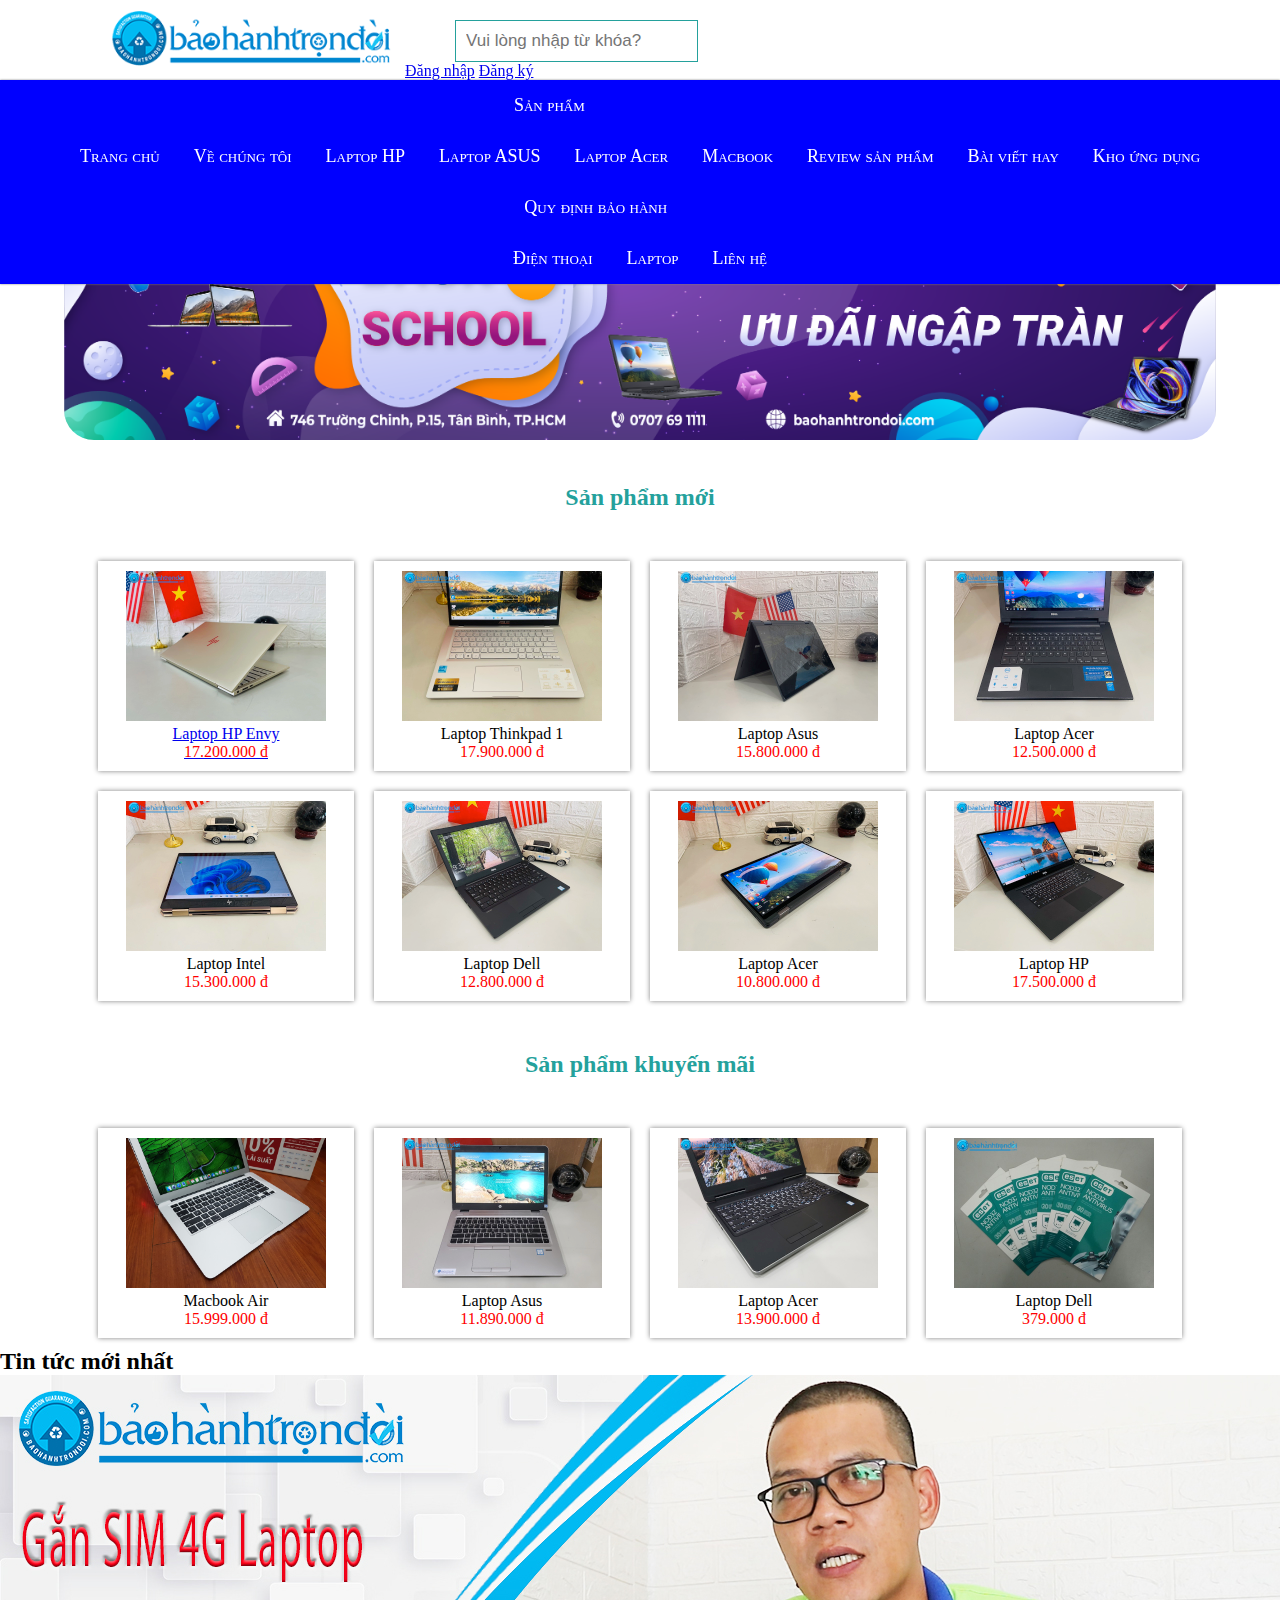
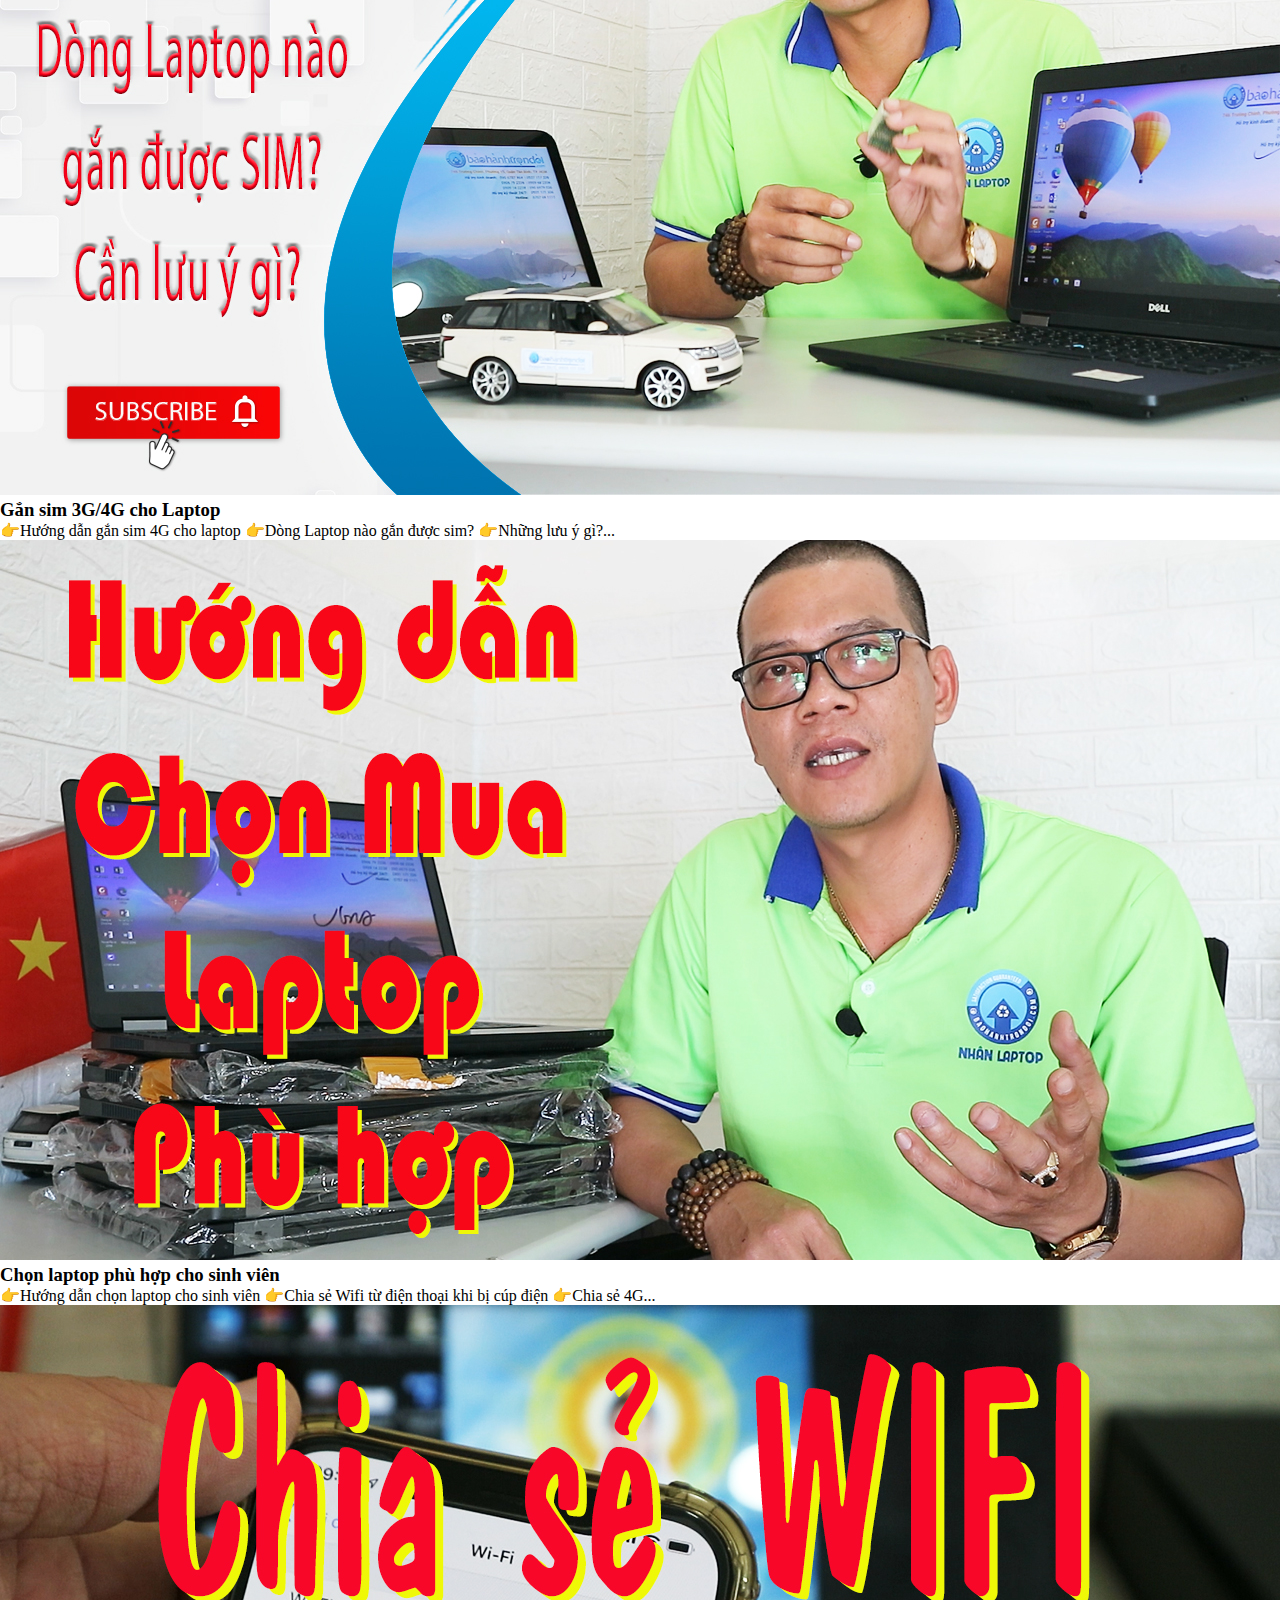
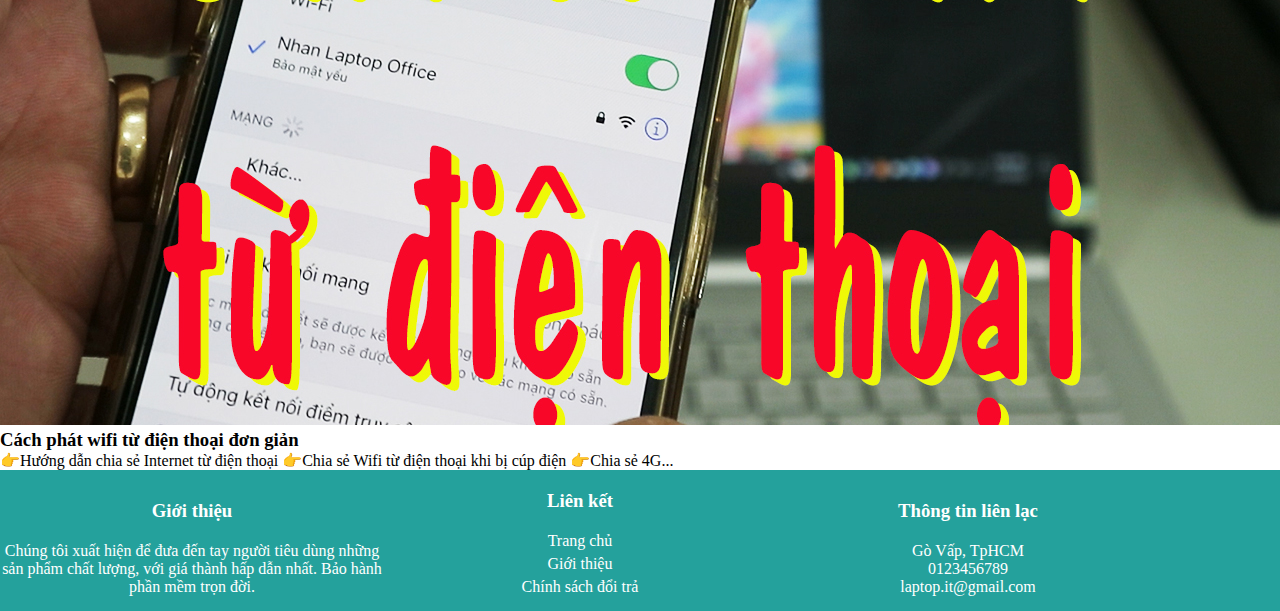
<file: html/AsmFull.html>
<!DOCTYPE html>
<html lang="en">

<head>
  <meta charset="UTF-8" />
  <meta http-equiv="X-UA-Compatible" content="IE=edge" />
  <meta name="viewport" content="width=device-width, initial-scale=1.0" />
  <title>Document</title>
  <link rel="stylesheet" href="../css/Asmfull.css" />
</head>

<body>
  <script src="https://uhchat.net/code.php?f=116df5"></script>
  <div id="main">
    <div id="header">
      <div class="top-header">
        <img src="../images/logo.png" alt="">
        <input type="text" placeholder="Vui lòng nhập từ khóa?" />
        <div class="login">
          <a href="#1">Đăng nhập</a>
          <a href="#2">Đăng ký</a>
        </div>
      </div>
      <div class="nav">
        <ul>
          <li><a href="AsmFull.html">Trang chủ</a></li>
          <li><a href="#2">Về chúng tôi</a></li>
          <li>
            <a href="#3">Sản phẩm</a>
            <ul>
              <li><a href="#1">Laptop HP</a></li>
              <li><a href="#2">Laptop ASUS</a></li>
              <li><a href="#3">Laptop Acer</a></li>
              <li><a href="#4">Macbook</a></li>
            </ul>
          </li>

          <li><a href="#4">Review sản phẩm</a></li>
          <li><a href="#5">Bài viết hay</a></li>
          <li><a href="#6">Kho ứng dụng</a></li>
          <li>
            <a href="#7">Quy định bảo hành</a>
            <ul>
              <li><a href="#1">Điện thoại</a></li>
              <li><a href="#2">Laptop</a></li>
            </ul>
          </li>
          <li><a href="lienHe.html"> Liên hệ</a></li>
        </ul>
      </div>
    </div>

    <div id="banner">
      <img src="../images/banner.png" alt="">
    </div>

    <div id="content">
      <h2 class="heading">Sản phẩm mới</h2>

      <div class="list-product">
        <div class="product">
          <a href="chiTiet.html">
            <img src="../images/laptop1.jpg" alt="">
            <p class="tittle">Laptop HP Envy</p>
            <p class="price">17.200.000 đ</p>
          </a>
        </div>
        <div class="product">
          <img src="../images/laptop2.jpg" alt="">
          <p>Laptop Thinkpad 1</p>
          <p class="price">17.900.000 đ</p>
        </div>
        <div class="product">
          <img src="../images/laptop3.jpg" alt="">
          <p>Laptop Asus</p>
          <p class="price">15.800.000 đ</p>
        </div>
        <div class="product">
          <img src="../images/laptop4.jpg" alt="">
          <p>Laptop Acer</p>
          <p class="price">12.500.000 đ</p>
        </div>
      </div>

      <div class="list-product">
        <div class="product">
          <img src="../images/laptop5.jpg" alt="">
          <p class="tittle">Laptop Intel</p>
          <p class="price">15.300.000 đ</p>
        </div>
        <div class="product">
          <img src="../images/laptop6.jpg" alt="">
          <p>Laptop Dell</p>
          <p class="price">12.800.000 đ</p>
        </div>
        <div class="product">
          <img src="../images/laptop7.jpg" alt="">
          <p>Laptop Acer</p>
          <p class="price">10.800.000 đ</p>
        </div>
        <div class="product">
          <img src="../images/laptop8.jpg" alt="">
          <p>Laptop HP</p>
          <p class="price">17.500.000 đ</p>
        </div>
      </div>
      <h2 class="heading">Sản phẩm khuyến mãi</h2>

      <div class="list-product">
        <div class="product">
          <img src="../images/khuyenMai1.jpg" alt="">
          <p class="tittle">Macbook Air</p>
          <p class="price">15.999.000 đ</p>
        </div>
        <div class="product">
          <img src="../images/khuyenMai2.jpg" alt="">
          <p>Laptop Asus</p>
          <p class="price">11.890.000 đ</p>
        </div>
        <div class="product">
          <img src="../images/khuyenMai3.jpg" alt="">
          <p>Laptop Acer</p>
          <p class="price">13.900.000 đ</p>
        </div>
        <div class="product">
          <img src="../images/khuyenMai4.jpg" alt="">
          <p>Laptop Dell</p>
          <p class="price">379.000 đ</p>
        </div>
      </div>
    </div>
  </div>

  <div id="news">
    <h2 class="heading">Tin tức mới nhất</h2>
    <div class="nav-item">
      <img src="../images/tintuc1.jpg" alt="">
      <h3>Gắn sim 3G/4G cho Laptop </h3>
      <p>
        👉Hướng dẫn gắn sim 4G cho laptop 👉Dòng Laptop nào gắn được sim? 👉Những lưu ý gì?...
      </p>
    </div>
    <div class="nav-item">
      <img src="../images/tintuc2.jpg" alt="">
      <h3>Chọn laptop phù hợp cho sinh viên</h3>
      <p>
        👉Hướng dẫn chọn laptop cho sinh viên 👉Chia sẻ Wifi từ điện thoại khi bị cúp điện 👉Chia sẻ 4G...
      </p>
    </div>
    <div class="nav-item">
      <img src="../images/tintuc3.jpg" alt="">
      <h3>Cách phát wifi từ điện thoại đơn giản </h3>
      <p>
        👉Hướng dẫn chia sẻ Internet từ điện thoại 👉Chia sẻ Wifi từ điện thoại khi bị cúp điện 👉Chia sẻ 4G...
      </p>
    </div>

  </div>
  </div>

  <div id="footer">
    <div class="about footer-item">
      <h3>Giới thiệu</h3>
      <p>Chúng tôi xuất hiện để đưa đến tay người tiêu dùng
        những sản phẩm chất lượng, với giá thành hấp dẫn nhất.
        Bảo hành phần mềm trọn đời.
      </p>
    </div>

    <div class="link footer-item">
      <h3>Liên kết</h3>
      <a href="#">Trang chủ</a>
      <a href="#">Giới thiệu</a>
      <a href="#">Chính sách đổi trả</a>
    </div>

    <div class="contact footer-item">
      <h3>Thông tin liên lạc</h3>
      <p><i class="bx bx-map"></i> Gò Vấp, TpHCM</p>
      <p><i class="bx bx-phone"></i> 0123456789</p>
      <p><i class="bx bx1-gmail"></i>laptop.it@gmail.com</p>
    </div>
  </div>
  </div>
</body>

</html>
</file>
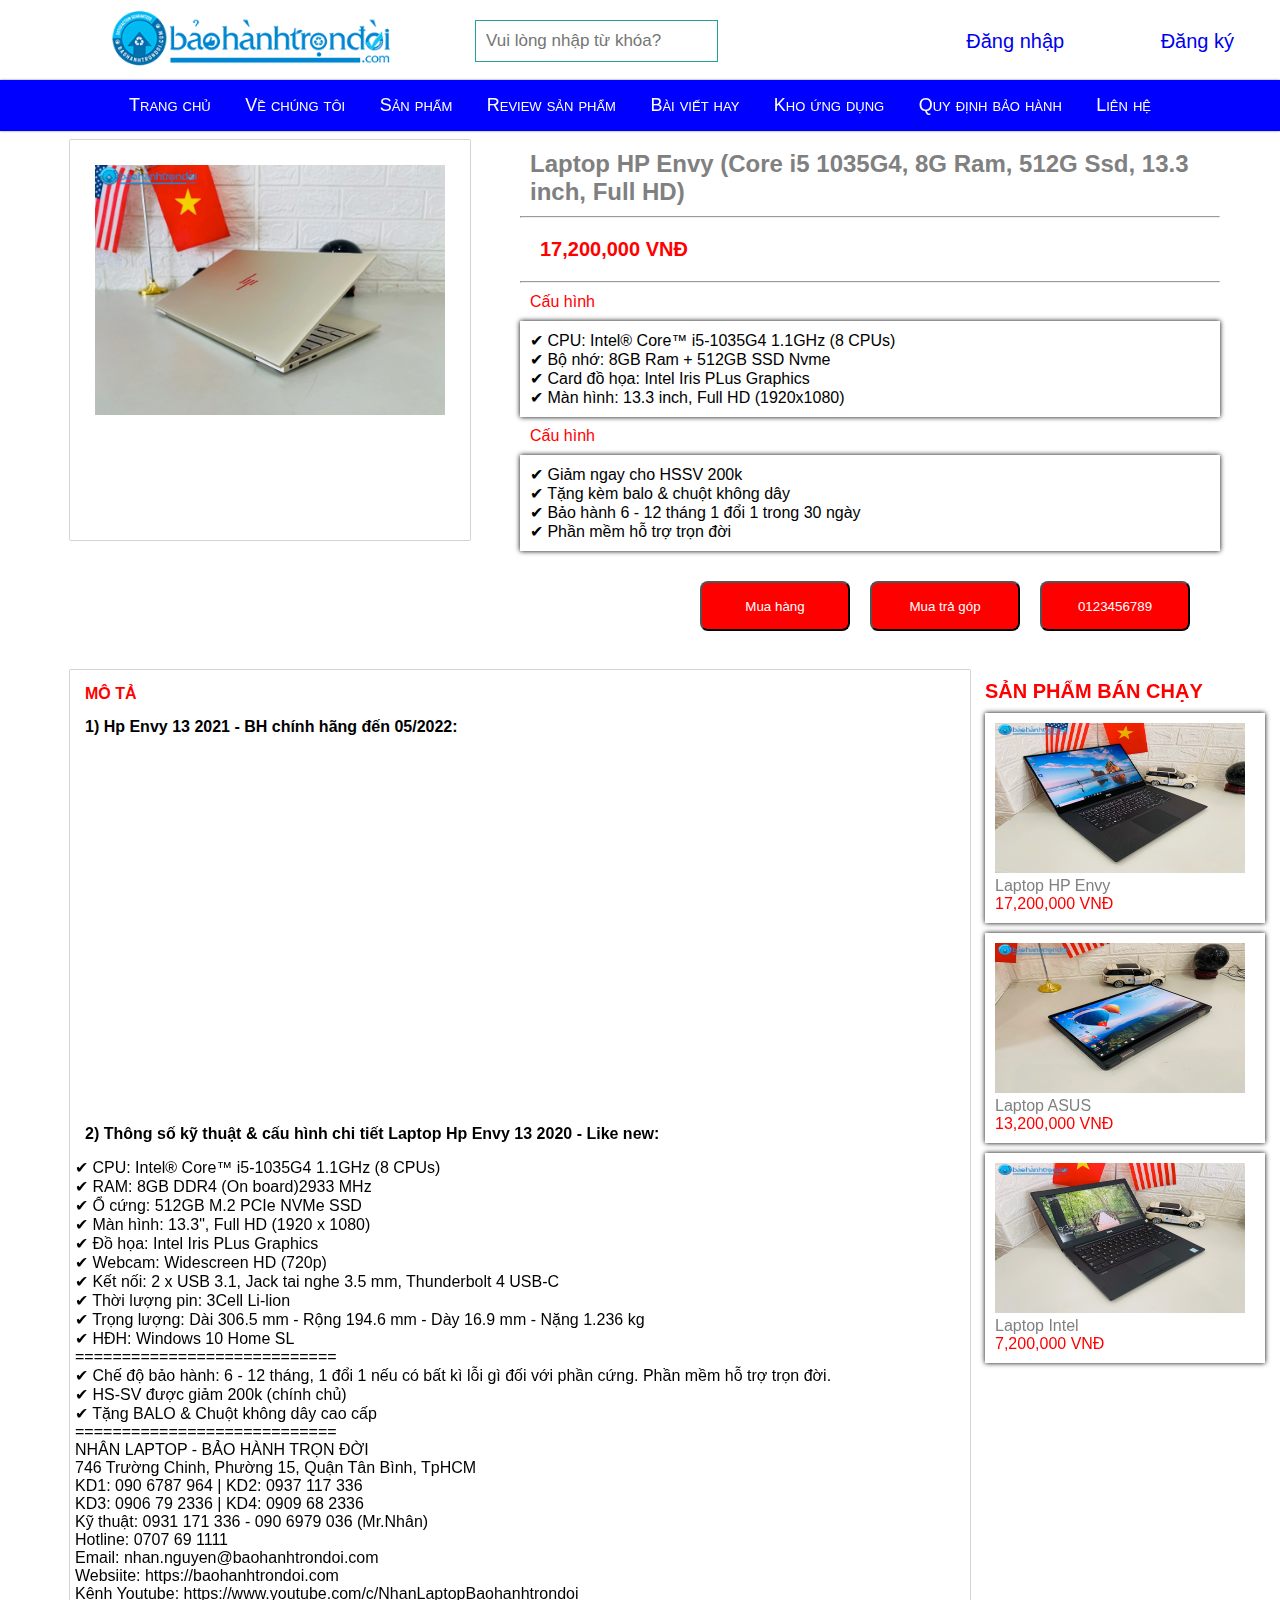
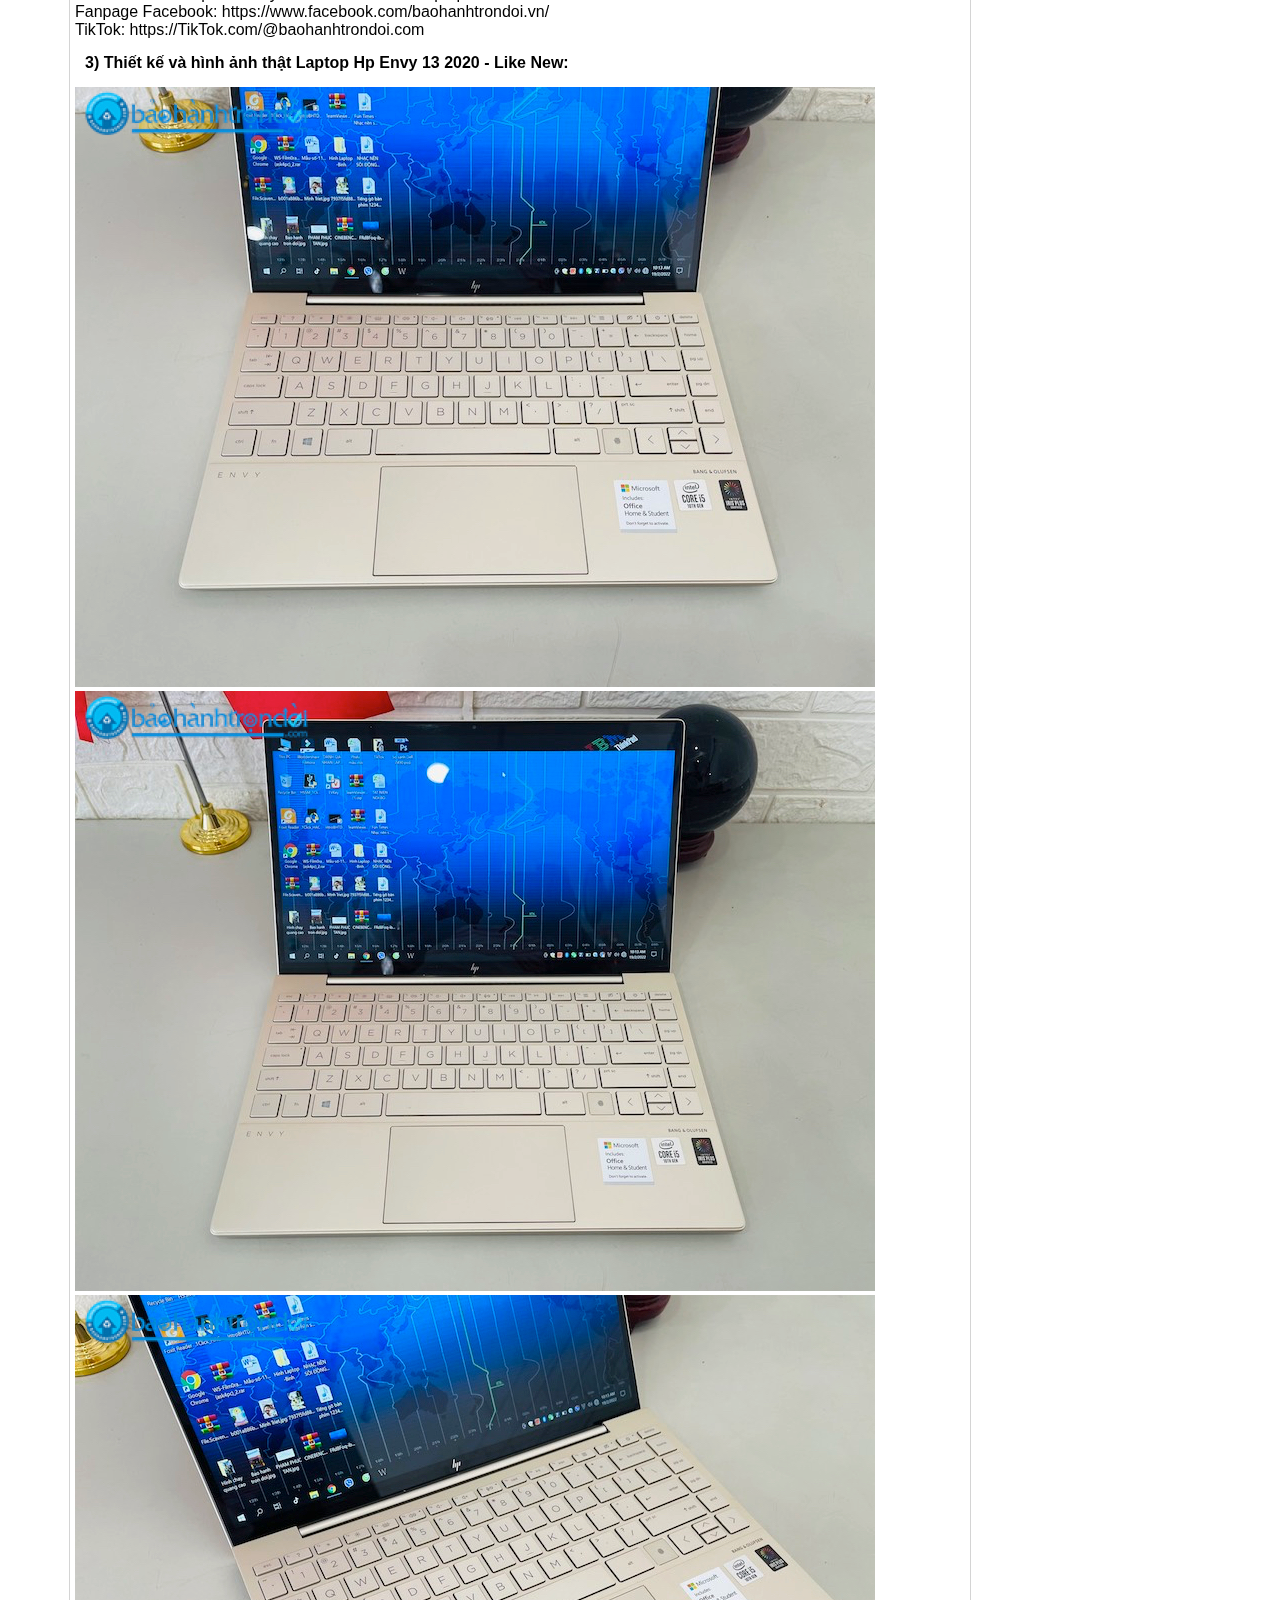
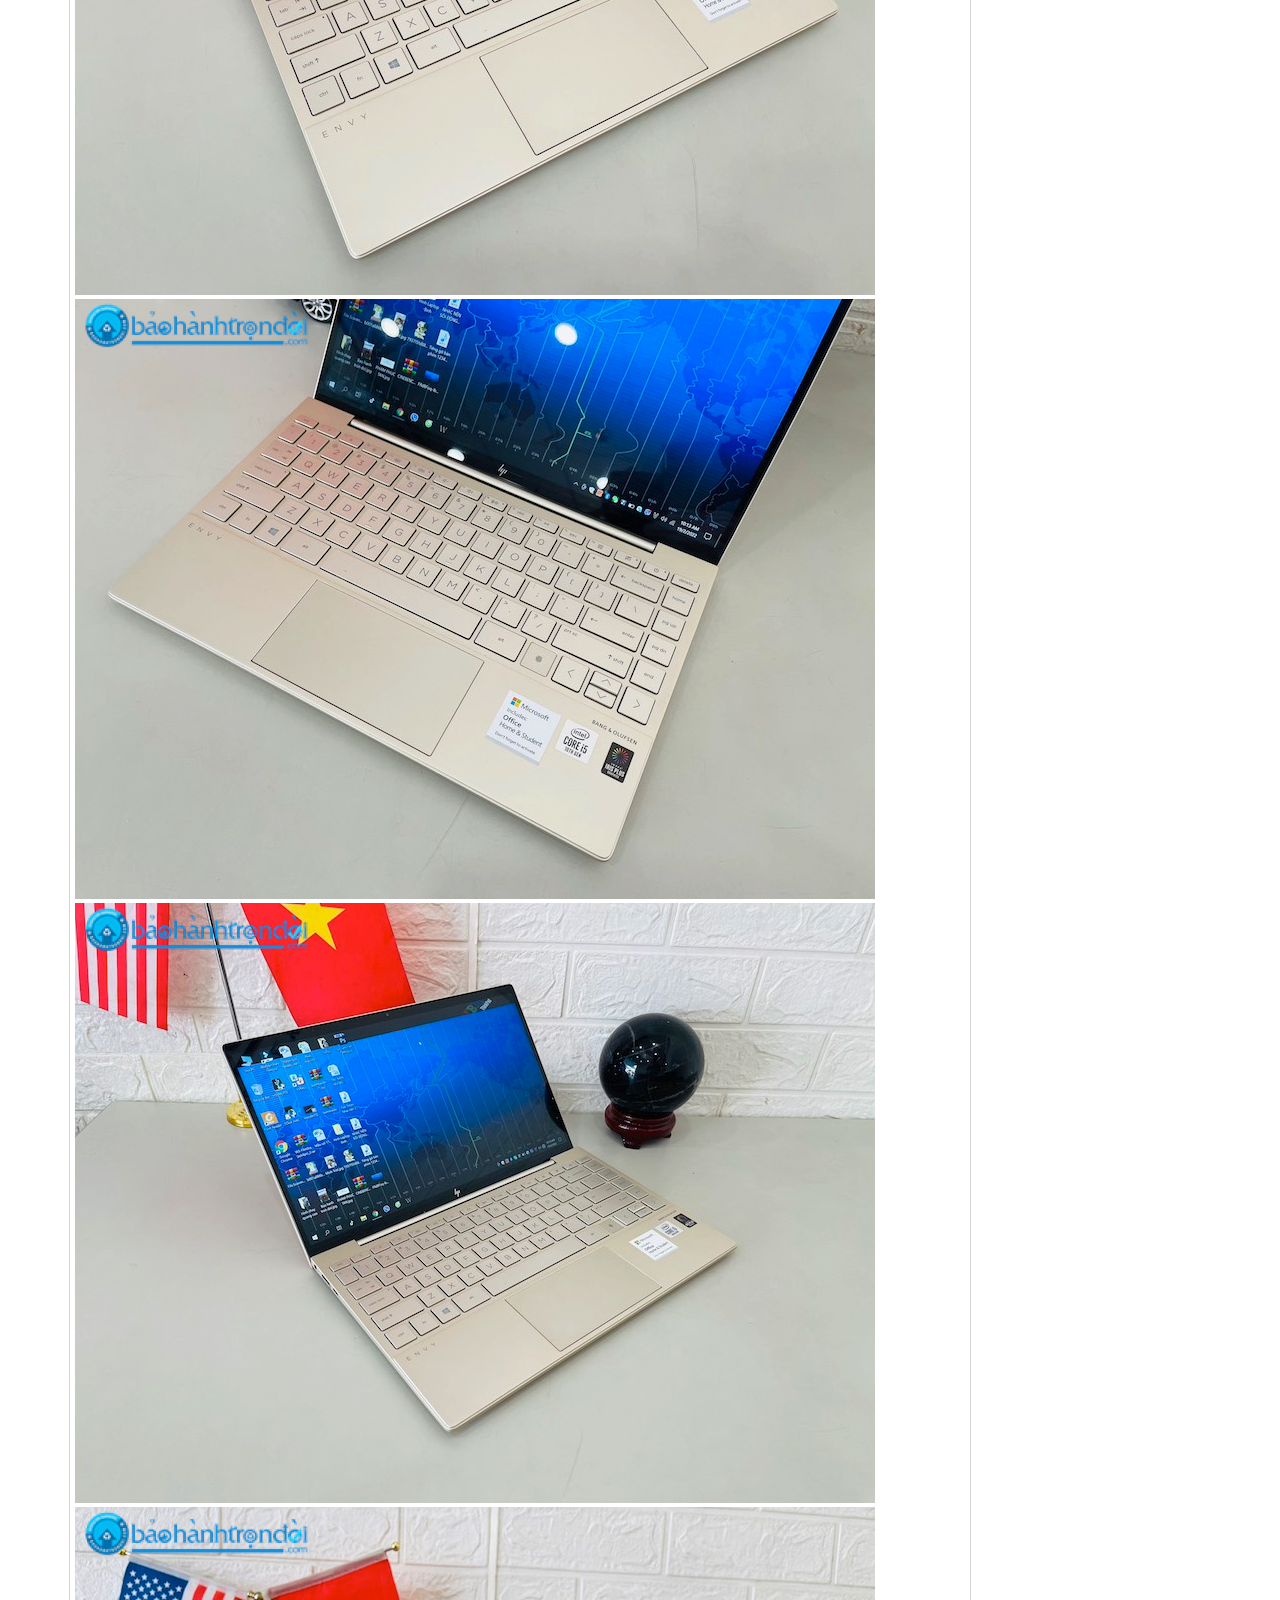
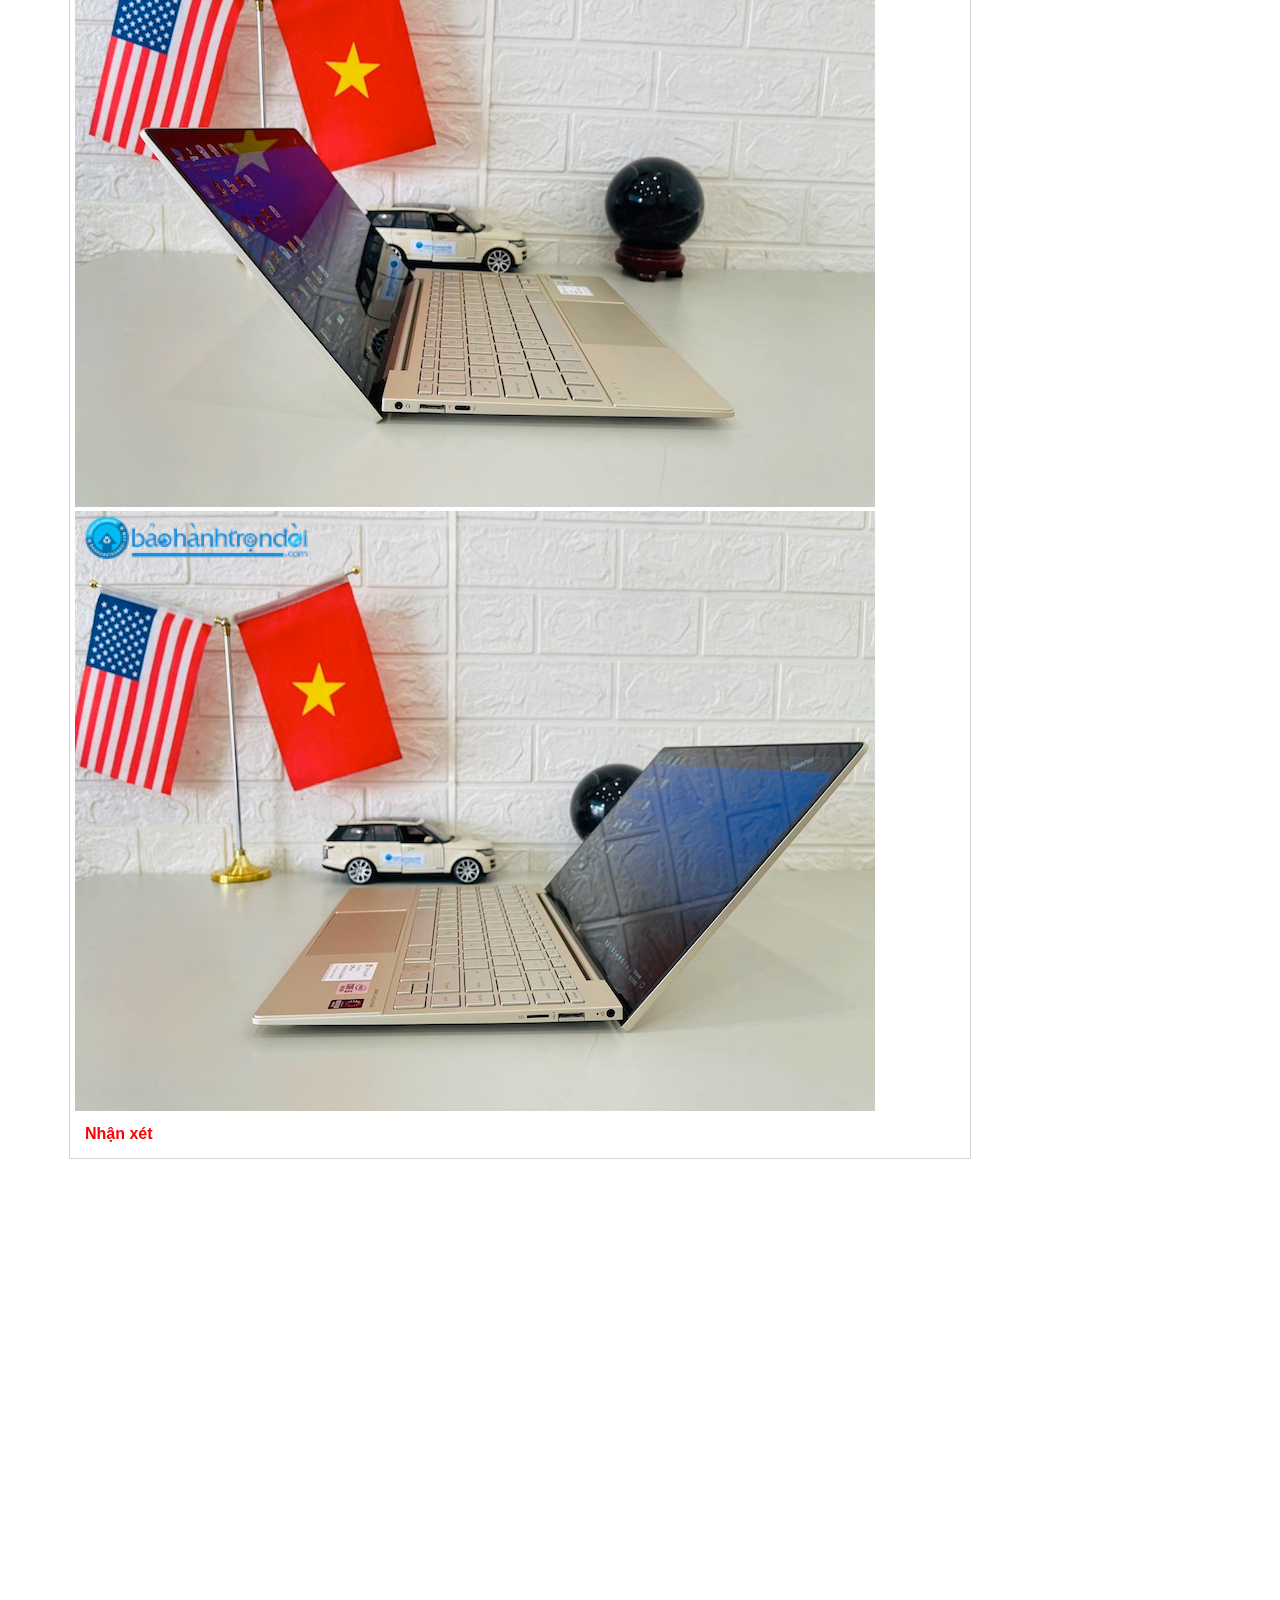
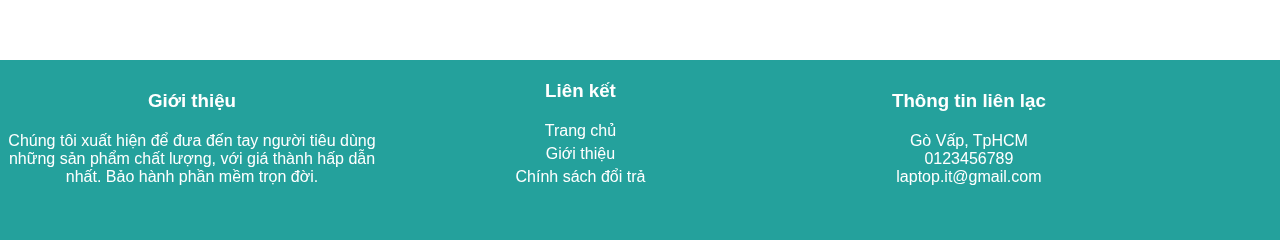
<file: html/chiTiet.html>
<!DOCTYPE html>
<html lang="en">
  <head>
    <meta charset="UTF-8" />
    <meta http-equiv="X-UA-Compatible" content="IE=edge" />
    <meta name="viewport" content="width=device-width, initial-scale=1.0" />
    <title>Document</title>
    <link rel="stylesheet" href="../css/chiTiet.css" />
  </head>
  <body>
    <div id="fb-root"></div>
    <script
      async
      defer
      crossorigin="anonymous"
      src="https://connect.facebook.net/vi_VN/sdk.js#xfbml=1&version=v13.0"
      nonce="sKZ6JV4G"
    ></script>
    <div id="main">
      <div id="header">
        <div class="top-header">
          <img src="../images/logo.png" alt="" />
          <input type="text" placeholder="Vui lòng nhập từ khóa?" />
          <div class="login">
            <a href="#1">Đăng nhập</a>
            <a href="#2">Đăng ký</a>
          </div>
        </div>
        <div class="nav">
          <ul>
            <li><a href="AsmFull.html">Trang chủ</a></li>
            <li><a href="#2">Về chúng tôi</a></li>
            <li>
              <a href="#3">Sản phẩm</a>
              <ul>
                <li><a href="#1">Laptop HP</a></li>
                <li><a href="#2">Laptop ASUS</a></li>
                <li><a href="#3">Laptop Acer</a></li>
                <li><a href="#4">Macbook</a></li>
              </ul>
            </li>

            <li><a href="#4">Review sản phẩm</a></li>
            <li><a href="#5">Bài viết hay</a></li>
            <li><a href="#6">Kho ứng dụng</a></li>
            <li>
              <a href="#7">Quy định bảo hành</a>
              <ul>
                <li><a href="#1">Điện thoại</a></li>
                <li><a href="#2">Laptop</a></li>
              </ul>
            </li>
            <li><a href="lienHe.html"> Liên hệ</a></li>
          </ul>
        </div>
      </div>

      <div id="content">
        <div class="sanPham">
          <img src="../images/laptop1.jpg" alt="" />
        </div>
        <div class="thongTinSP">
          <div class="tieuDe">
            Laptop HP Envy (Core i5 1035G4, 8G Ram, 512G Ssd, 13.3 inch, Full
            HD)
          </div>
          <hr />
          <div class="gia">17,200,000 VNĐ</div>
          <hr />
          <div class="tieuDeCon">Cấu hình</div>
          <div class="thongTin">
            ✔ CPU: Intel® Core™ i5-1035G4 1.1GHz (8 CPUs) <br />
            ✔ Bộ nhớ: 8GB Ram + 512GB SSD Nvme <br />
            ✔ Card đồ họa: Intel Iris PLus Graphics <br />
            ✔ Màn hình: 13.3 inch, Full HD (1920x1080) <br />
          </div>

          <div class="tieuDeCon">Cấu hình</div>
          <div class="thongTin">
            ✔ Giảm ngay cho HSSV 200k <br />
            ✔ Tặng kèm balo & chuột không dây <br />
            ✔ Bảo hành 6 - 12 tháng 1 đổi 1 trong 30 ngày <br />
            ✔ Phần mềm hỗ trợ trọn đời <br />
          </div>
          <div class="button-form">
            <button class="button">0123456789</button>
            <button class="button">Mua trả góp</button>
            <button class="button">Mua hàng</button>
          </div>
        </div>

        <div class="moTaSanPham">
          <div class="tieuDe">MÔ TẢ</div>
          <div class="tenMuc">
            1) Hp Envy 13 2021 - BH chính hãng đến 05/2022:
          </div>
          <div class="youtube">
            <iframe
              width="560"
              height="315"
              src="https://www.youtube.com/embed/rSnHES26qE4"
              title="YouTube video player"
              frameborder="0"
              allow="accelerometer; autoplay; clipboard-write; encrypted-media; gyroscope; picture-in-picture"
              allowfullscreen
            ></iframe>
          </div>
          <div class="tenMuc">
            2) Thông số kỹ thuật & cấu hình chi tiết Laptop Hp Envy 13 2020 -
            Like new:
          </div>
          <p>
            ✔ CPU: Intel® Core™ i5-1035G4 1.1GHz (8 CPUs) <br />

            ✔ RAM: 8GB DDR4 (On board)2933 MHz <br />

            ✔ Ổ cứng: 512GB M.2 PCIe NVMe SSD <br />

            ✔ Màn hình: 13.3", Full HD (1920 x 1080) <br />

            ✔ Đồ họa: Intel Iris PLus Graphics <br />

            ✔ Webcam: Widescreen HD (720p) <br />

            ✔ Kết nối: 2 x USB 3.1, Jack tai nghe 3.5 mm, Thunderbolt 4 USB-C
            <br />

            ✔ Thời lượng pin: 3Cell Li-lion <br />

            ✔ Trọng lượng: Dài 306.5 mm - Rộng 194.6 mm - Dày 16.9 mm - Nặng
            1.236 kg <br />

            ✔ HĐH: Windows 10 Home SL <br />

            ============================ <br />
            ✔ Chế độ bảo hành: 6 - 12 tháng, 1 đổi 1 nếu có bất kì lỗi gì đối
            với phần cứng. Phần mềm hỗ trợ trọn đời.
            <br />

            ✔ HS-SV được giảm 200k (chính chủ) <br />

            ✔ Tặng BALO & Chuột không dây cao cấp <br />

            ============================ <br />
            NHÂN LAPTOP - BẢO HÀNH TRỌN ĐỜI <br />

            746 Trường Chinh, Phường 15, Quận Tân Bình, TpHCM <br />

            KD1: 090 6787 964 | KD2: 0937 117 336 <br />

            KD3: 0906 79 2336 | KD4: 0909 68 2336 <br />

            Kỹ thuật: 0931 171 336 - 090 6979 036 (Mr.Nhân) <br />

            Hotline: 0707 69 1111 <br />

            Email: nhan.nguyen@baohanhtrondoi.com <br />

            Websiite: https://baohanhtrondoi.com <br />

            Kênh Youtube: https://www.youtube.com/c/NhanLaptopBaohanhtrondoi
            <br />

            Fanpage Facebook: https://www.facebook.com/baohanhtrondoi.vn/ <br />

            TikTok: https://TikTok.com/@baohanhtrondoi.com <br />
          </p>
          <div class="tenMuc">
            3) Thiết kế và hình ảnh thật Laptop Hp Envy 13 2020 - Like New:
          </div>
          <div class="hinhMinhHoa">
            <img src="../images/chiTiet1.jpg" alt="" />
            <img src="../images/chiTiet2.jpg" alt="" />
            <img src="../images/chiTiet3.jpg" alt="" />
            <img src="../images/chiTiet4.jpg" alt="" />
            <img src="../images/chiTiet5.jpg" alt="" />
            <img src="../images/chiTiet6.jpg" alt="" />
            <img src="../images/chiTiet7.jpg" alt="" />
          </div>
          <div class="nhanXet">
            <div class="tieuDe">Nhận xét</div>
            <div class="comment">
              <div
                class="fb-comments"
                data-href="http://127.0.0.1:5500/html/chiTiet.html"
                data-width=""
                data-numposts="5"
              ></div>
            </div>
          </div>
        </div>
        <div class="sanPhamBanChay">
          <div class="tieuDe">SẢN PHẨM BÁN CHẠY</div>
          <div class="sanPhamBC">
            <img src="../images/laptop8.jpg" alt="" />
            <div class="thongTin">Laptop HP Envy</div>
            <div class="gia">17,200,000 VNĐ</div>
          </div>
          <div class="sanPhamBC">
            <img src="../images/laptop7.jpg" alt="" />
            <div class="thongTin">Laptop ASUS</div>
            <div class="gia">13,200,000 VNĐ</div>
          </div>
          <div class="sanPhamBC">
            <img src="../images/laptop6.jpg" alt="" />
            <div class="thongTin">Laptop Intel</div>
            <div class="gia">7,200,000 VNĐ</div>
          </div>
        </div>
      </div>

      <div id="footer">
        <div class="about footer-item">
          <h3>Giới thiệu</h3>
          <p>
            Chúng tôi xuất hiện để đưa đến tay người tiêu dùng những sản phẩm
            chất lượng, với giá thành hấp dẫn nhất. Bảo hành phần mềm trọn đời.
          </p>
        </div>

        <div class="link footer-item">
          <h3>Liên kết</h3>
          <a href="#">Trang chủ</a>
          <a href="#">Giới thiệu</a>
          <a href="#">Chính sách đổi trả</a>
        </div>

        <div class="contact footer-item">
          <h3>Thông tin liên lạc</h3>
          <p><i class="bx bx-map"></i> Gò Vấp, TpHCM</p>
          <p><i class="bx bx-phone"></i> 0123456789</p>
          <p><i class="bx bx1-gmail"></i>laptop.it@gmail.com</p>
        </div>
      </div>
    </div>
  </body>
</html>
</file>
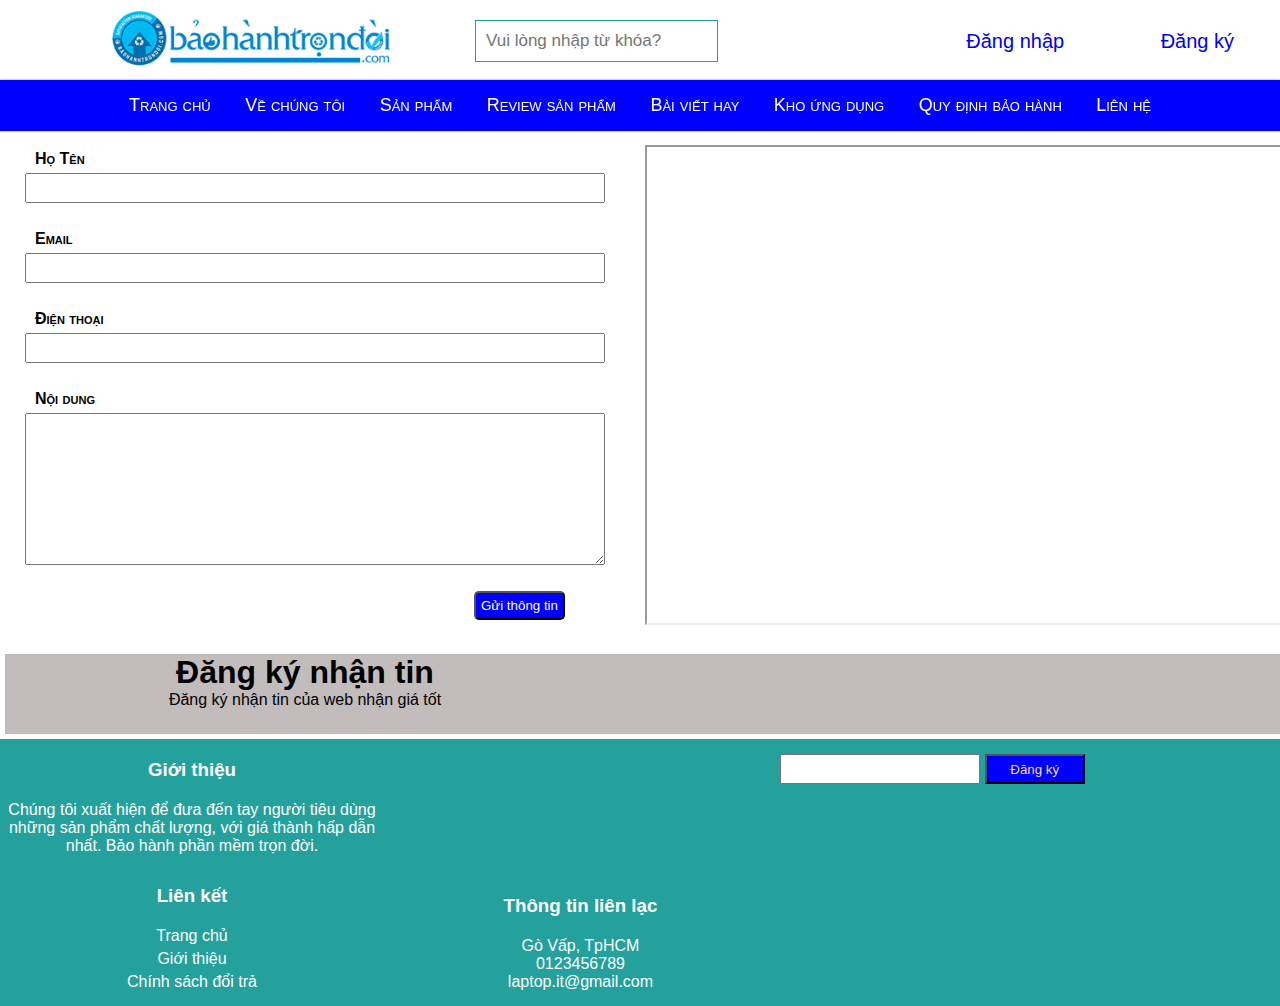
<file: html/lienHe.html>
<!DOCTYPE html>
<html lang="en">
  <head>
    <meta charset="UTF-8" />
    <meta http-equiv="X-UA-Compatible" content="IE=edge" />
    <meta name="viewport" content="width=device-width, initial-scale=1.0" />
    <title>Document</title>
    <link rel="stylesheet" href="../css/lienHe.css" />
  </head>
  <body>
    <div id="main">
      <div id="header">
        <div class="top-header">
          <img src="../images/logo.png" alt="" />
          <input type="text" placeholder="Vui lòng nhập từ khóa?" />
          <div class="login">
            <a href="#1">Đăng nhập</a>
            <a href="#2">Đăng ký</a>
          </div>
        </div>
        <div class="nav">
          <ul>
            <li><a href="AsmFull.html">Trang chủ</a></li>
            <li><a href="#2">Về chúng tôi</a></li>
            <li>
              <a href="#3">Sản phẩm</a>
              <ul>
                <li><a href="#1">Laptop HP</a></li>
                <li><a href="#2">Laptop ASUS</a></li>
                <li><a href="#3">Laptop Acer</a></li>
                <li><a href="#4">Macbook</a></li>
              </ul>
            </li>

            <li><a href="#4">Review sản phẩm</a></li>
            <li><a href="#5">Bài viết hay</a></li>
            <li><a href="#6">Kho ứng dụng</a></li>
            <li>
              <a href="#7">Quy định bảo hành</a>
              <ul>
                <li><a href="#1">Điện thoại</a></li>
                <li><a href="#2">Laptop</a></li>
              </ul>
            </li>
            <li><a href="#8"> Liên hệ</a></li>
          </ul>
        </div>
      </div>

      <div id="content">
        <div class="form">
          <p>Họ Tên</p>
          <input class="text" type="text" />
          <p>Email</p>
          <input class="text" type="text" />
          <p>Điện thoại</p>
          <input class="text" type="text" />
          <p>Nội dung</p>
          <textarea class="text" name="noi-dung" cols="30" rows="10"></textarea>
          <div class="form-control">
            <button class="button">Gửi thông tin</button>
          </div>
        </div>

        <div class="map">
          <iframe
            src="https://www.google.com/maps/d/u/0/embed?mid=1oJRpkHlHUfUvLqAToElxCtj8ynXZWfGJ&ehbc=2E312F"
            width="640"
            height="480"
          ></iframe>
        </div>
      </div>

      <div id="signup">
        <div class="gioiThieu">
          <h1>Đăng ký nhận tin</h1>
          <p>Đăng ký nhận tin của web nhận giá tốt</p>
        </div>
        <div class="mail">
          <input type="text">
          <button >Đăng ký</button>
        </div>
      </div>

      <div id="footer">
        <div class="about footer-item">
          <h3>Giới thiệu</h3>
          <p>
            Chúng tôi xuất hiện để đưa đến tay người tiêu dùng những sản phẩm
            chất lượng, với giá thành hấp dẫn nhất. Bảo hành phần mềm trọn đời.
          </p>
        </div>

        <div class="link footer-item">
          <h3>Liên kết</h3>
          <a href="#">Trang chủ</a>
          <a href="#">Giới thiệu</a>
          <a href="#">Chính sách đổi trả</a>
        </div>

        <div class="contact footer-item">
          <h3>Thông tin liên lạc</h3>
          <p><i class="bx bx-map"></i> Gò Vấp, TpHCM</p>
          <p><i class="bx bx-phone"></i> 0123456789</p>
          <p><i class="bx bx1-gmail"></i>laptop.it@gmail.com</p>
        </div>
      </div>
    </div>
  </body>
</html>
</file>
<file: css/Asmfull.css>
* {
    padding: 0px;
    margin: 0px;
    box-sizing: border-box;
}

#main {
    
}

#header {
    position: fixed;
    top: 0;
    right: 0;
    left: 0;
    width: 100%;
    height: 130px;
    background-color: black;
}

#header .top-header {
    width: 100%;
    height: 80px;
    background-color: white;
}

#header .top-header img {
    margin: 5px;
    margin-left: 100px;
    width: 300px;
    float: left;
}

#header .top-header input[type=text]{
  padding: 10px;
  margin-top: 20px;
  margin-left: 50px;
  border: none;
  font-size: 17px;
  border: 1px solid #24A19C;
}

#header .nav {
    list-style: none;
    box-shadow: 0 0 2px gray;
    background-color: blue;
    text-align: center;
}

#header .nav ul li{
    display: inline-block;
    
    font-variant: small-caps;
}

#header .nav ul li a{
    display: block;
    font-size: large;
    text-decoration: none;
    color: white;
    padding: 15px;
}

#header .nav ul li a:hover{
    background-color: #24A19C;
}

#banner {
    width: 90%;
    margin: 0 auto;
    margin-top: 150px;
}

#banner img{
    max-width: 100%;
    border-radius: 30px;
}

#content {
    
    background-color: white;
}

#content .heading {
    font-style: 20px;
    color: #24A19C;
    text-align: center;
    margin: 40px 0;
    z-index: 2;
    display: block;
}

#content .list-product{ 
   text-align: center;
   display: flex;
   justify-content: center;
}


#content .list-product .product {
    box-shadow: 0 0 5px gray;
    margin:10px;
    padding: 10px;
     width: 20%;
    float: left;
    text-align:center; 
}

#content .list-product .product img{
    max-width: 98%;
    height: 150px;
}

#content .list-product .product .price {
    color: red;
}

.tintuc .heading{
    font-style: 20px;
    color: #24A19C;
    text-align: center;
    margin: 40px 0;
    z-index: 2;
    display: block;
}

.tintuc .nav-item{
    width: 30%;
    margin: 20px;
    display: inline-block;
}

.tintuc .nav-item img{
    max-width: 100%;
}

#footer {
    width: 100%;
    background-color: #24A19C;
    color: white;
  }
   
  #footer .footer-item{
    width: 30%;
    display: inline-block;
    margin-bottom: 10px;
    text-align: center;
  }
  
  #footer .footer-item h3{
    margin: 20px 0;
  }
  
  #footer .link a{
    display: block;
    text-decoration: none;
    color: white;
    margin: 10px 0;
    margin: 5px 0;
  }
</file>
<file: css/chiTiet.css>
* {
  padding: 0px;
  margin: 0px;
  box-sizing: border-box;
}

#main {
  box-sizing: border-box;
  font-family: Arial, Helvetica, sans-serif;
}

#header {
  position: fixed;
  top: 0;
  right: 0;
  left: 0;
  width: 100%;
  height: 130px;
  background-color: black;
}

#header .top-header {
  width: 100%;
  height: 80px;
  background-color: white;
}

#header .top-header img {
  margin: 5px;
  margin-left: 100px;
  width: 300px;
  float: left;
}

#header .top-header input[type="text"] {
  padding: 10px;
  margin-top: 20px;
  margin-left: 70px;
  border: none;
  font-size: 17px;
  border: 1px solid #24a19c;
}

#header .top-header .login {
  position: absolute;
  top: 30px;
  right: 0;
}

#header .top-header .login a {
  text-decoration: none;
  margin: 0 20px;
  padding: 26px;
  font-size: 20px;
}

#header .top-header .login a:hover {
  background-color: #24a19c;
}

#header .nav {
  list-style: none;
  box-shadow: 0 0 2px gray;
  background-color: blue;
  text-align: center;
}

#header .nav ul li {
  display: inline-block;
  position: relative;
  font-variant: small-caps;
}

#header .nav ul li a {
  display: block;
  font-size: large;
  text-decoration: none;
  color: white;
  padding: 15px;
}

#header .nav ul li a:hover {
  background-color: darkcyan;
}

#header .nav ul ul {
  position: absolute;
  display: none;
}

#header .nav ul ul a {
  display: block;
}

#header .nav ul li:hover ul {
  display: block;
  background-color: #24a19c;
}

#content {
  margin: 140px 50px 20px;
  margin-left: 70px;
  width: 100%;
  height: 6300px;
}

#content .tieuDe {
  margin: 10px;
  color: red;
  font-weight: bold;
}

#content .sanPham {
  width: 400px;
  height: 400px;
  box-shadow: 0 0 1px black;
  padding: 25px;
  float: left;
}

#content .sanPham img {
  width: 350px;
  height: 250px;
}

#content .thongTinSP {
  width: 700px;
  height: 500px;
  margin-left: 50px;
  float: left;
}

#content .thongTinSP .tieuDe {
    color: gray;
    font-size: 24px;
    font-weight: bolder;
    margin: 10px;
}

#content .thongTinSP .gia{
    padding: 20px;
    color: red;
    font-size: 20px;
    font-weight: bold;
}

#content .thongTinSP .tieuDeCon {
    color: red;
    margin: 10px;
}

#content .thongTinSP .thongTin {
    padding: 10px;
    box-shadow: 0 0 5px black;
}

#content .thongTinSP .button-form {
    margin: 20px;
}

#content .thongTinSP .button-form .button{
    width: 150px;
    height: 50px;
    border-radius: 8px;
    background-color: red;
    color: white;
    float: right;
    margin: 10px;
}

#content .moTaSanPham {
    width: 900px;
    /* background-color: purple; */

    float: left;
    box-shadow:  0 0 1px black;
    margin-top: 30px;
    padding: 5px;
  }

#content .moTaSanPham .tenMuc{
  margin: 15px 10px 15px;
  font-weight: bolder;
  font-size: 16px;
}

#content .youtube {
  text-align: center;
  padding: 20px;
  margin: 10px;
}

#content .sanPhamBanChay {
    width: 300px;
    /* background-color: yellow; */

    /* box-shadow: 0 0 5px black; */
    margin: 5px;
    margin-top: 30px;
    float: left;
}

.sanPhamBanChay .tieuDe {
  color: red;
  font-size: 20px;
  font-weight: bolder;
}

.sanPhamBanChay .sanPhamBC {
  box-shadow: 0 0 5px black;
  padding: 5px;
  margin: 10px;
  padding: 10px;
}

.sanPhamBanChay .sanPhamBC img {
  width: 250px;
  height: 150px;
}

.sanPhamBanChay .sanPhamBC .thongTin{
  color: gray;
}

.sanPhamBanChay .sanPhamBC .gia {
  color: red;
}

#footer {
  height: 180px;
  width: 100%;
  background-color: #24a19c;
  color: white;
}

#footer .footer-item {
  width: 30%;
  display: inline-block;
  margin-bottom: 10px;
  text-align: center;
}

#footer .footer-item h3 {
  margin: 20px 0;
}

#footer .link a {
  display: block;
  text-decoration: none;
  color: white;
  margin: 10px 0;
  margin: 5px 0;
}
</file>
<file: css/lienHe.css>
* {
  padding: 0px;
  margin: 0px;
  box-sizing: border-box;
}

#main {
  box-sizing: border-box;
  font-family: Arial, Helvetica, sans-serif;
}

#header {
  position: fixed;
  top: 0;
  right: 0;
  left: 0;
  width: 100%;
  height: 130px;
  background-color: black;
}

#header .top-header {
  width: 100%;
  height: 80px;
  background-color: white;
}

#header .top-header img {
  margin: 5px;
  margin-left: 100px;
  width: 300px;
  float: left;
}

#header .top-header input[type="text"] {
  padding: 10px;
  margin-top: 20px;
  margin-left: 70px;
  border: none;
  font-size: 17px;
  border: 1px solid #24a19c;
}

#header .top-header .login {
  position: absolute;
  top: 30px;
  right: 0;
}

#header .top-header .login a {
  text-decoration: none;
  margin: 0 20px;
  padding: 26px;
  font-size: 20px;
}

#header .top-header .login a:hover {
  background-color: #24a19c;
}

#header .nav {
  list-style: none;
  box-shadow: 0 0 2px gray;
  background-color: blue;
  text-align: center;
}

#header .nav ul li {
  display: inline-block;
  position: relative;
  font-variant: small-caps;
}

#header .nav ul li a {
  display: block;
  font-size: large;
  text-decoration: none;
  color: white;
  padding: 15px;
}

#header .nav ul li a:hover {
  background-color: darkcyan;
}

#header .nav ul ul {
  position: absolute;
  display: none;
}

#header .nav ul ul a {
  display: block;
}

#header .nav ul li:hover ul {
  display: block;
  background-color: #24a19c;
}

#content {
  /* background-color: black; */
  margin: 140px 0 20px 0;
}

#content .form {
  /* margin-bottom: 10px; */
  padding: 5px;
  /* background-color: blueviolet; */
  width: 50%;
  float: left;
  font-variant: small-caps;
  font-weight: bolder;
}

#content .form p {
  margin-top: 5px;
  margin-left: 30px;
}

#content .form input {
  height: 30px;
}

#content .form .text {
  margin: 5px 20px 22px;
  width: 580px;
}

#content .form .button {
  background-color: blue;
  color: white;
  border-radius: 5px;
  padding: 5px;
  float: right;
  margin: 0 70px 0;
}

#content .map {
  margin-left: 50%;
  padding: 5px;
}

#signup {
  width: 100%;
  height: 80px;
  background-color: rgb(194, 188, 188);
  text-align: center;
  margin: 5px;
}

#signup .gioiThieu {
  width: 600px;
  height: 80px;
  float: left;
}

#signup .mail {
  width: 705px;
  height: 80px;
  float: right;
  text-align: center;
  padding: 20px;
}

#signup .mail input {
  width: 200px;
  height: 30px;
}

#signup .mail button {
  background-color: blue;
  color: wheat;
  width: 100px;
  height: 30px;
}

#footer {
  width: 100%;
  background-color: #24a19c;
  color: white;
}

#footer .footer-item {
  width: 30%;
  display: inline-block;
  margin-bottom: 10px;
  text-align: center;
}

#footer .footer-item h3 {
  margin: 20px 0;
}

#footer .link a {
  display: block;
  text-decoration: none;
  color: white;
  margin: 10px 0;
  margin: 5px 0;
}
</file>
